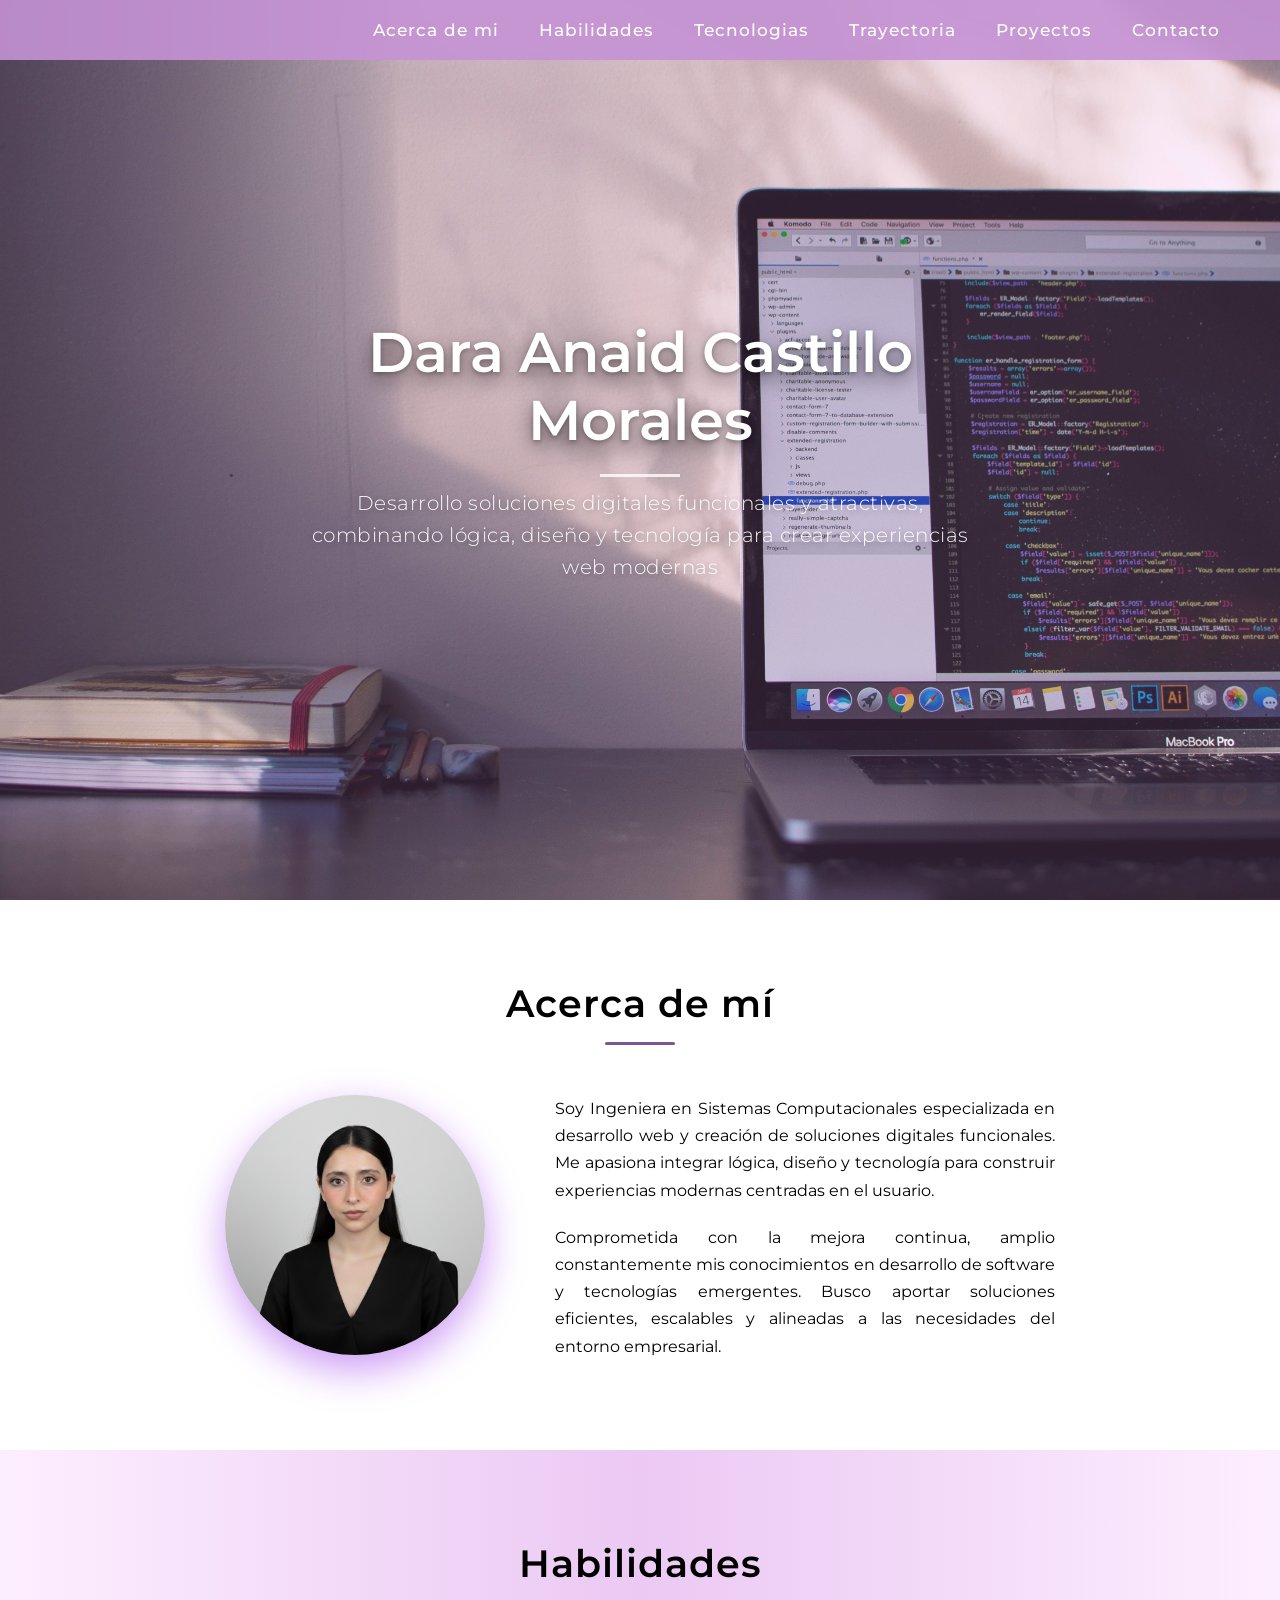
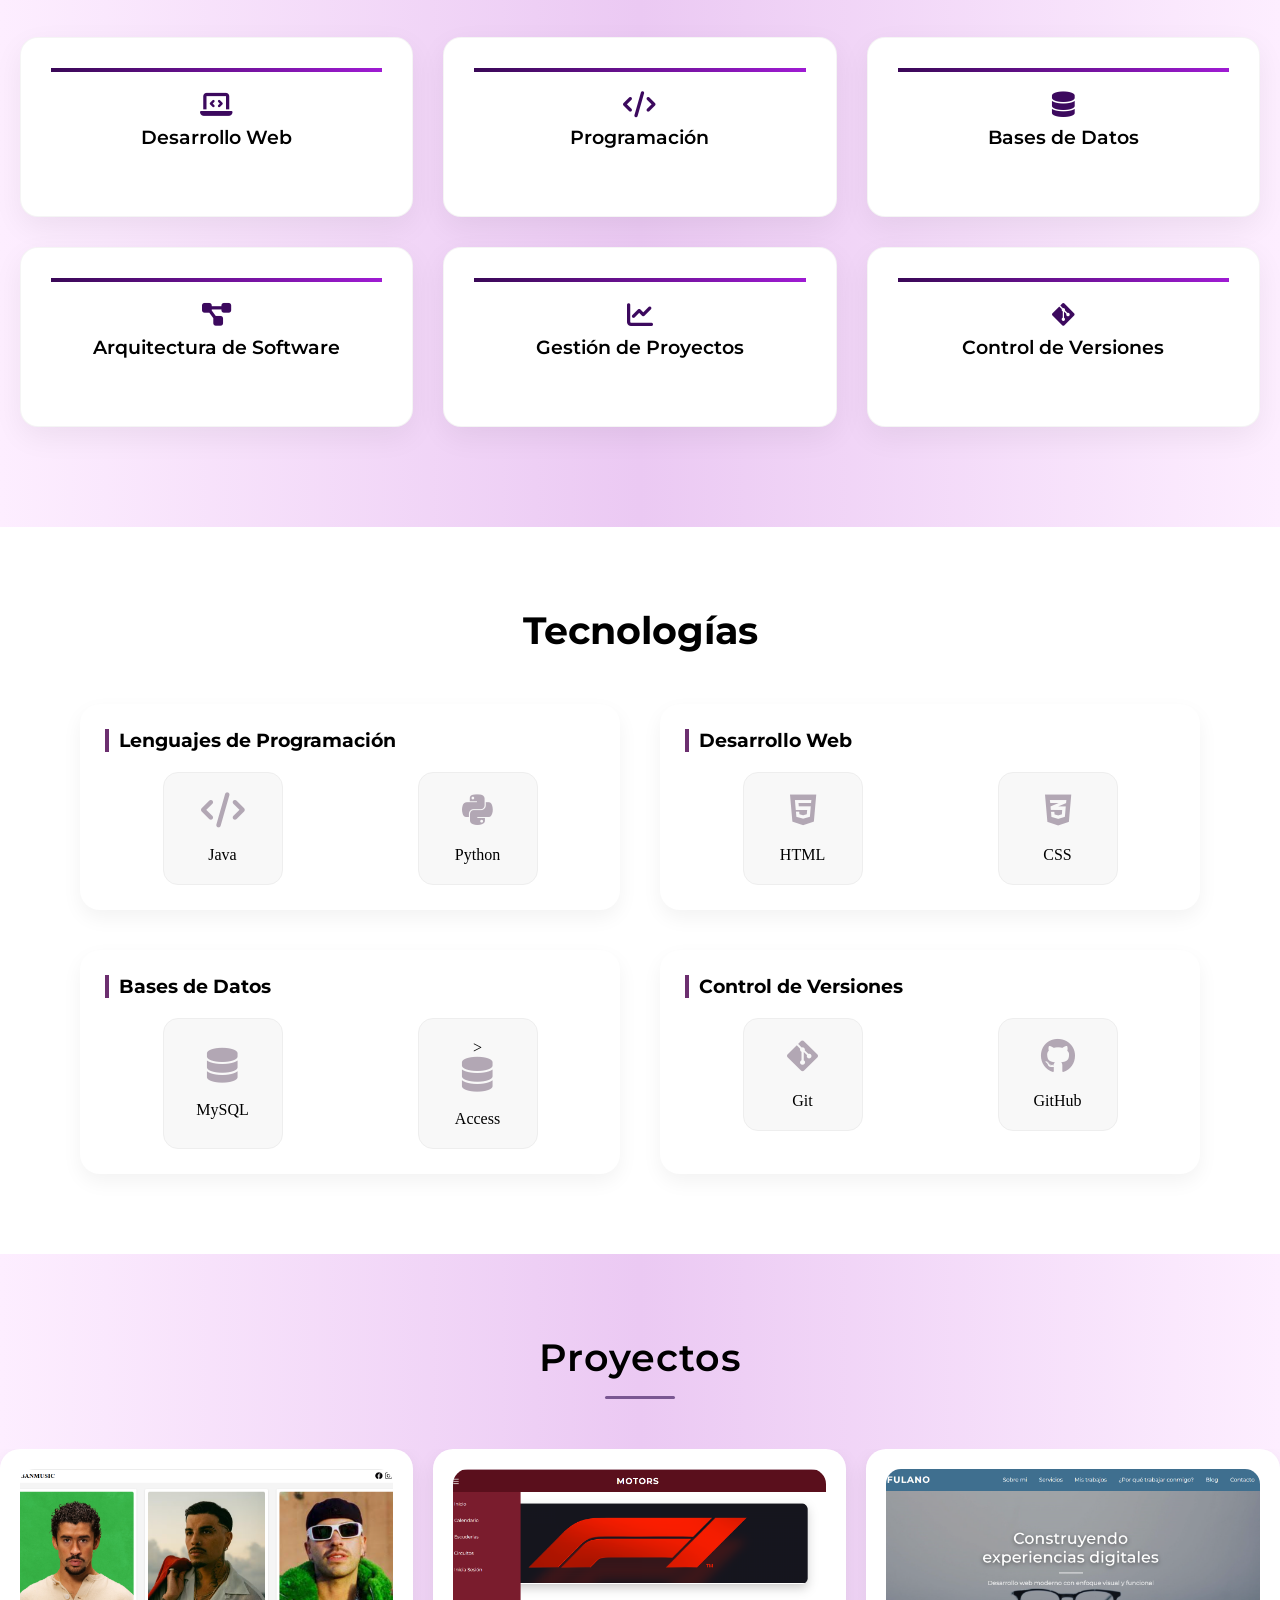
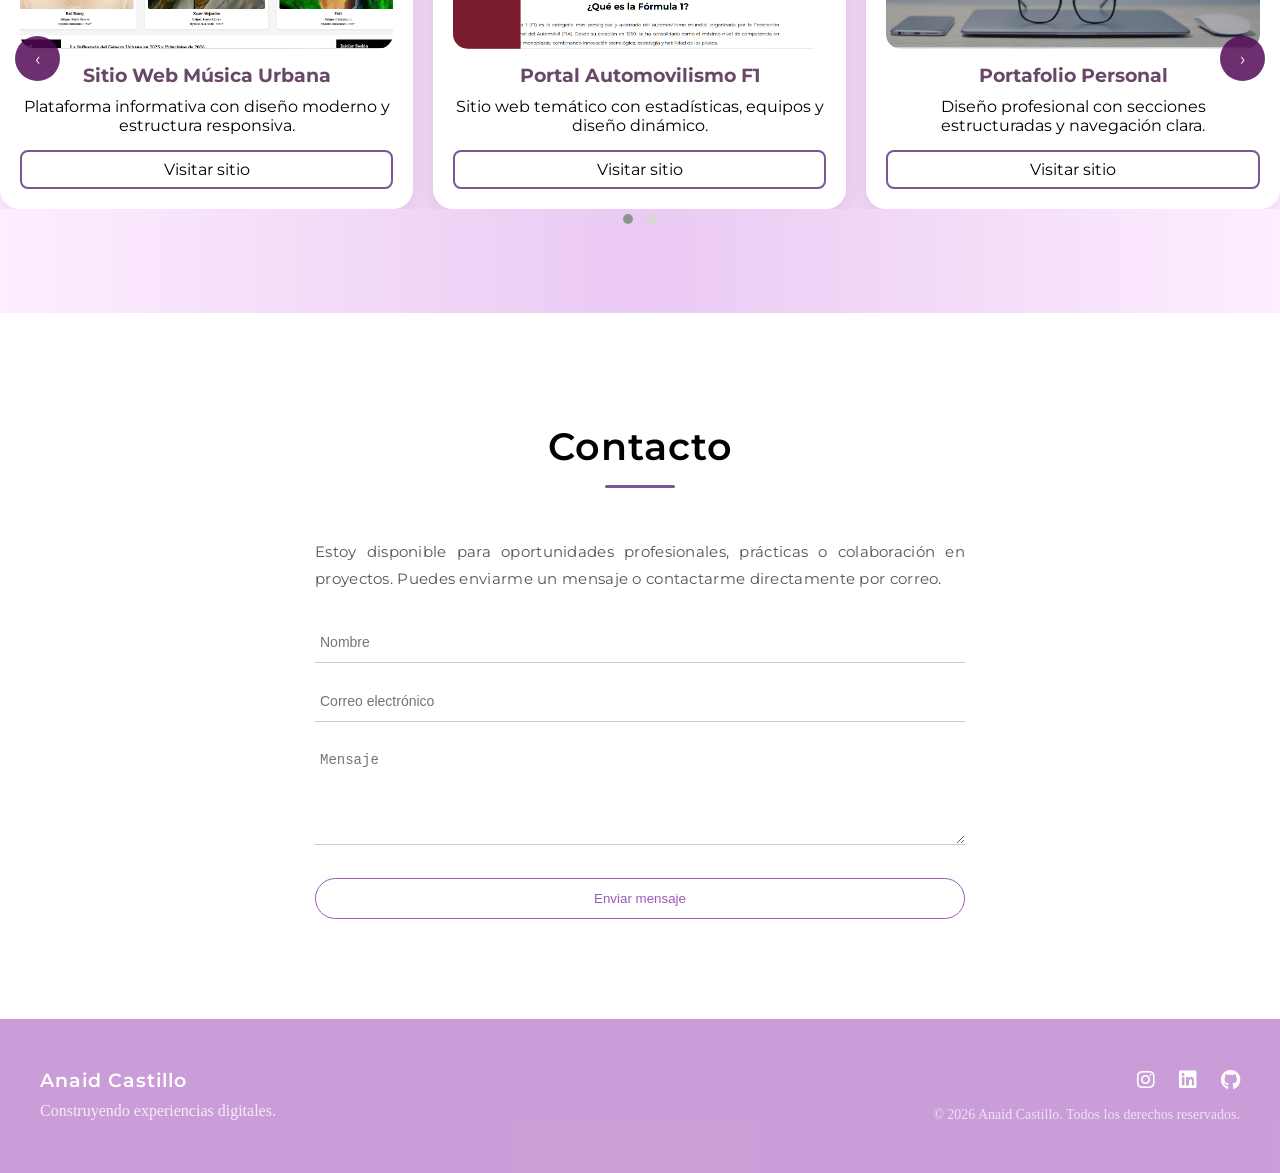
<file: EXAMEN/index.html>
<!DOCTYPE html>
<html lang="es">
<head>
    <meta charset="UTF-8">
    <title>PRESENTACION</title>
    <link rel="stylesheet" type="text/css" href="style.css">

    <link rel="preconnect" href="https://fonts.googleapis.com">
    <link rel="preconnect" href="https://fonts.gstatic.com" crossorigin>

    <link href="https://fonts.googleapis.com/css2?family=Montserrat:ital,wght@0,100..900;1,100..900&family=Open+Sans:ital,wght@0,300..800;1,300..800&display=swap" rel="stylesheet">

    <link rel="stylesheet" href="https://cdnjs.cloudflare.com/ajax/libs/font-awesome/6.5.0/css/all.min.css">

    <link rel="stylesheet" href="owl/owl.carousel.min.css">
    <link rel="stylesheet" href="owl/owl.theme.default.min.css">
</head>

<body>

    <header class="menu">
        <nav>
            <ul>
            <li><a href="#sobremi">Acerca de mi</a></li>
            <li><a href="#habilidades">Habilidades</a></li>
            <li><a href="#tecnologias">Tecnologias</a></li>
            <li><a href="#trayectoria">Trayectoria</a></li>
            <li><a href="#proyectos">Proyectos</a></li>
            <li><a href="#contacto">Contacto</a></li>
            </ul>
        </nav>
    </header>
    
    <div class="banner">
        <img src="Imagenes/computadora.jpg" class="img-banner">
        <div class="overlay">
            <div class="contenido-banner">
                <h1>Dara Anaid Castillo Morales</h1>
                <p>Desarrollo soluciones digitales funcionales y atractivas, combinando lógica, diseño y 
                    tecnología para crear experiencias web modernas</p>
            </div>
        </div>
    </div>
    
    <section id="sobremi" class="sobremi">
        <h2 class="titulo">Acerca de mí</h2>
        
        <div class="contenido-sobremi">
            <img class="foto" src="Imagenes/retrato.png" alt="Foto">
            <div class="texto-sobremi">
                <p>
                    Soy Ingeniera en Sistemas Computacionales especializada en desarrollo web y creación de 
                    soluciones digitales funcionales. Me apasiona integrar lógica, diseño y tecnología para construir
                    experiencias modernas centradas en el usuario.
                </p>
                
                <p>
                    Comprometida con la mejora continua, amplio constantemente mis conocimientos en desarrollo de software
                    y tecnologías emergentes. Busco aportar soluciones eficientes, escalables y alineadas a las necesidades 
                    del entorno empresarial.
                </p>
            </div>
        </div>
    </section>
    
    <section id="habilidades" class="habilidades">
        <h2 class="titulo-h">Habilidades</h2>

        <div class="grid-habilidades">
            <details class="tarjeta">
                <summary>
                    <div class="icono"><i class="fa-solid fa-laptop-code"></i></div>
                    <h3>Desarrollo Web</h3>
                </summary>
                <p>
                    Experiencia en HTML, CSS y diseño responsive.
                    Desarrollo de interfaces modernas centradas en el usuario.
                </p>
            </details>
            
            <details class="tarjeta">
                <summary>
                    <div class="icono"><i class="fa-solid fa-code"></i></div>
                    <h3>Programación</h3>
                </summary>
                <p>
                    Aplicación de lógica y estructuras de datos para resolver problemas.
                    Desarrollo de soluciones eficientes y escalables.
                </p>
            </details>

            <details class="tarjeta">
                 <summary>
                    <div class="icono"><i class="fa-solid fa-database"></i> </div>
                    <h3>Bases de Datos</h3>
                </summary>
                <p>
                    Diseño y gestión de bases de datos relacionales. 
                    Modelado de información, consultas SQL y optimización de estructuras para garantizar integridad y eficiencia en los datos.
                </p>
            </details>

            <details class="tarjeta">
                 <summary>
                    <div class="icono"><i class="fa-solid fa-diagram-project"></i></div>
                    <h3>Arquitectura de Software</h3>
                </summary>
                <p>
                    Diseño de soluciones estructuradas y escalables.
                    Aplicación de buenas prácticas, separación de responsabilidades y organización eficiente del código.
                </p>
            </details>

            <details class="tarjeta">
                 <summary>
                    <div class="icono"><i class="fa-solid fa-chart-line"></i></div>
                    <h3>Gestión de Proyectos</h3>
                </summary>
                <p>
                   Planificación y organización de proyectos de desarrollo de software.
                   Trabajo colaborativo, definición de requerimientos y seguimiento de objetivos para garantizar resultados efectivos.
                </p>
            </details>

            <details class="tarjeta">
                <summary>
                    <div class="icono"><i class="fa-brands fa-git-alt"></i></div>
                    <h3>Control de Versiones</h3>
                </summary>
                <p>
                    Uso de Git para el control y seguimiento de cambios en proyectos de software.
                    Manejo de ramas, commits estructurados y trabajo colaborativo mediante repositorios remotos.
                </p>
            </details>

        </div>
    </section>

    <section id="tecnologias">
    <h2>Tecnologías</h2>

    <div class="categorias-grid">

        <div class="categoria">
            <h3>Lenguajes de Programación</h3>
            <div class="tech-grid">
                <div class="tech" data-tooltip="Lenguaje orientado a objetos, 
                    POO, estructuras de datos y proyectos académicos.">
                    <i class="fa-solid fa-code"></i>
                    <span>Java</span>
                </div>

                <div class="tech" data-tooltip="Programación estructurada y 
                orientada a objetos, automatización básica y manipulación de datos.">
                    <i class="fa-brands fa-python"></i>
                    <span>Python</span>
                </div>
            </div>
        </div>

        <div class="categoria">
            <h3>Desarrollo Web</h3>
            <div class="tech-grid">
                <div class="tech" data-tooltip="Maquetación semántica de páginas web,
                estructura de contenido y buenas prácticas de accesibilidad.">
                    <i class="fa-brands fa-html5"></i>
                    <span>HTML</span>
                </div>

                <div class="tech" data-tooltip="Diseño responsivo, uso de Flexbox y Grid, 
                animaciones suaves y personalización visual de interfaces.">
                    <i class="fa-brands fa-css3-alt"></i>
                    <span>CSS</span>
                </div>
            </div>
        </div>

        <div class="categoria">
            <h3>Bases de Datos</h3>
            <div class="tech-grid">
                <div class="tech" data-tooltip="Diseño de bases de datos relacionales, consultas SQL, normalización
                 y gestión de información.">
                    <i class="fa-solid fa-database"></i>
                    <span>MySQL</span>
                </div>

                <div class="tech" data-tooltip="Creación y gestión de bases de datos locales, 
                    formularios, consultas y reportes estructurados.">>
                    <i class="fa-solid fa-database"></i>
                    <span>Access</span>
                </div>
            </div>
        </div>

        <div class="categoria">
            <h3>Control de Versiones</h3>
            <div class="tech-grid">
                <div class="tech" data-tooltip="Control de versiones, manejo de ramas,
                commits estructurados y seguimiento de cambios.">
                    <i class="fa-brands fa-git-alt"></i>
                    <span>Git</span>
                </div>

                <div class="tech" data-tooltip="Gestión de repositorios remotos, 
                    colaboración en proyectos y control de versiones en la nube.">
                    <i class="fa-brands fa-github"></i>
                    <span>GitHub</span>
                </div>
            </div>
        </div>

    </div>
    </section>
    
    <section id="proyectos" class="proyectos">
    <h2 class="titulo">Proyectos</h2>

    <div class="owl-carousel owl-theme">

        <!-- Proyecto 1 -->
        <div class="item proyecto-card">
            <img src="Imagenes/musica.png" alt="Proyecto Música">
            <h3>Sitio Web Música Urbana</h3>
            <p>Plataforma informativa con diseño moderno y estructura responsiva.</p>
            <a href="file:///C:/Users/anaid/OneDrive/Documentos/PRACTICA%206/index.html" target="_blank" class="btn-proyecto">
                Visitar sitio
            </a>
        </div>

        <!-- Proyecto 2 -->
        <div class="item proyecto-card">
            <img src="Imagenes/f1.png" alt="Proyecto F1">
            <h3>Portal Automovilismo F1</h3>
            <p>Sitio web temático con estadísticas, equipos y diseño dinámico.</p>
            <a href="file:///C:/Users/anaid/OneDrive/Documentos/PRACTICA%203/index.html" target="_blank" class="btn-proyecto">
                Visitar sitio
            </a>
        </div>

        <!-- Proyecto 3 -->
        <div class="item proyecto-card">
            <img src="Imagenes/blog.png" alt="Proyecto Blog">
            <h3>Portafolio Personal</h3>
            <p>Diseño profesional con secciones estructuradas y navegación clara.</p>
            <a href="file:///C:/Users/anaid/OneDrive/Documentos/Practica/index.html" target="_blank" class="btn-proyecto">
                Visitar sitio
            </a>
        </div>

        <!-- Proyecto 4 -->
        <div class="item proyecto-card">
            <img src="Imagenes/salud.png" alt="Proyecto Sistema">
            <h3>Sistema de Gestión de Citas</h3>
            <p>Proyecto académico con enfoque en arquitectura y modelado UML.</p>
            <a href="https://tu-enlace-aqui.com" target="_blank" class="btn-proyecto">
                Visitar sitio
            </a>
        </div>

        <!-- Proyecto 5 -->
        <div class="item proyecto-card">
            <img src="Imagenes/web.webp" alt="Proyecto Corporativo">
            <h3>Landing Page Corporativa</h3>
            <p>Diseño enfocado en experiencia de usuario y conversión.</p>
            <a href="https://tu-enlace-aqui.com" target="_blank" class="btn-proyecto">
                Visitar sitio
            </a>
        </div>
    </div>
    </section>

    <section id="contacto" class="contacto"> 
    <div class="contacto-wrapper">
        <h2 class="titulo">Contacto</h2>
        <p class="subtitulo">
            Estoy disponible para oportunidades profesionales, prácticas o colaboración en proyectos.
            Puedes enviarme un mensaje o contactarme directamente por correo.
        </p>

        <form class="formulario">
            <input type="text" placeholder="Nombre" required>
            <input type="email" placeholder="Correo electrónico" required>
            <textarea placeholder="Mensaje" rows="5" required></textarea>
            <button type="submit">Enviar mensaje</button>
        </form>
    </div>
    </section>

    <footer class="footer">
    <div class="footer-contenido">
        <div class="footer-izquierda">
            <h3>Anaid Castillo</h3>
            <p>Construyendo experiencias digitales.</p>
        </div>

        <div class="footer-derecha">
            <div class="redes">
                <a href="#" aria-label="Instagram"><i class="fab fa-instagram"></i></a>
                <a href="#" aria-label="LinkedIn"><i class="fab fa-linkedin"></i></a>
                <a href="#" aria-label="GitHub"><i class="fab fa-github"></i></a>
            </div>
            <p class="copyright">
                © 2026 Anaid Castillo. Todos los derechos reservados.
            </p>
        </div>
    </div>
    </footer>

    <script>
    document.addEventListener("DOMContentLoaded", function() {
        const tarjetas = document.querySelectorAll(".tarjeta");
        
        tarjetas.forEach(tarjeta => {
            tarjeta.addEventListener("click", function() {
                if (!this.open) {
                    tarjetas.forEach(t => t.removeAttribute("open"));
                }
            });
        });
    });
    </script>
    <script src="https://code.jquery.com/jquery-3.7.1.min.js"></script>
    <script src="js/owl.carousel.min.js"></script>

    <script>
    $(document).ready(function(){
        $(".owl-carousel").owlCarousel({
            loop: true,
            margin: 20,
            nav: true,
            dots: true,
            autoplay: true,
            autoplayTimeout: 3000,
            autoplayHoverPause: true,
            responsive:{
                0:{ items:1 },
                 768:{ items:2 },
                 1024:{ items:3 }
                }
            });
        });
    </script>
</body>
</html>
</file>
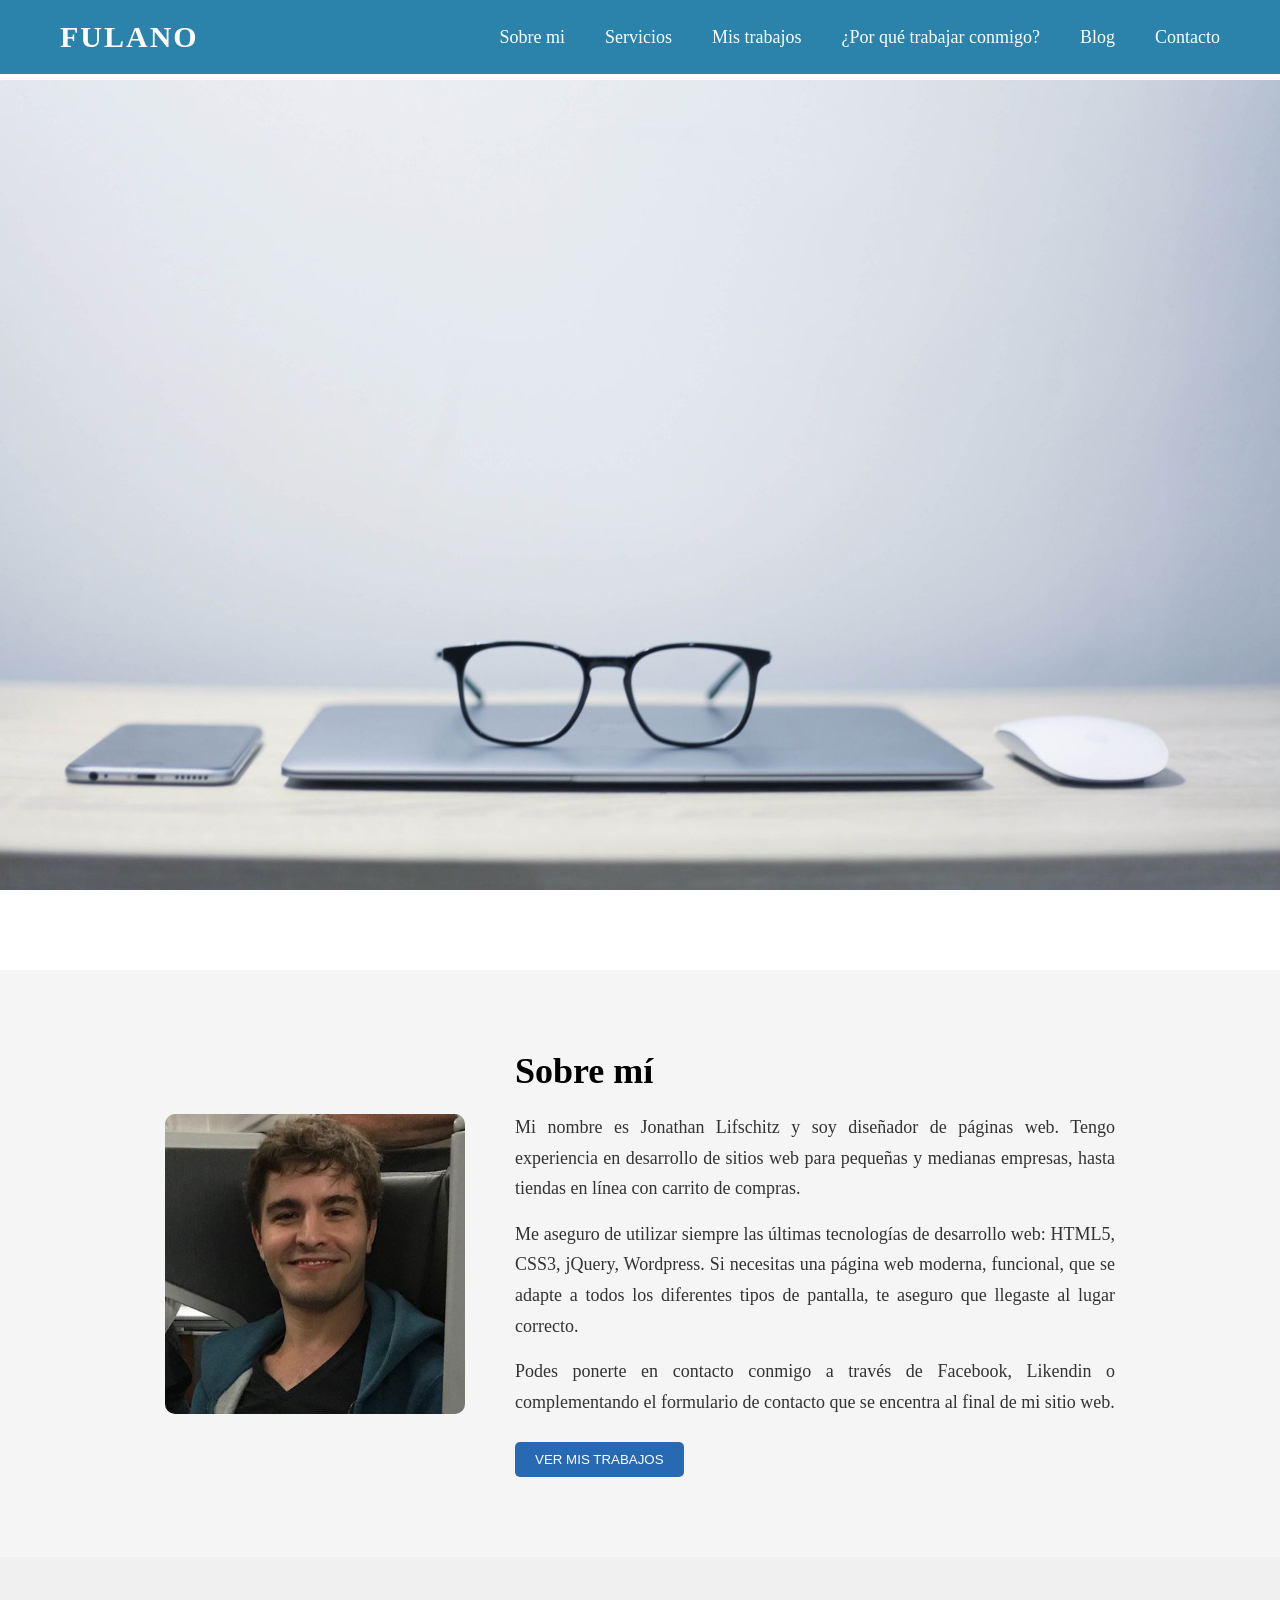
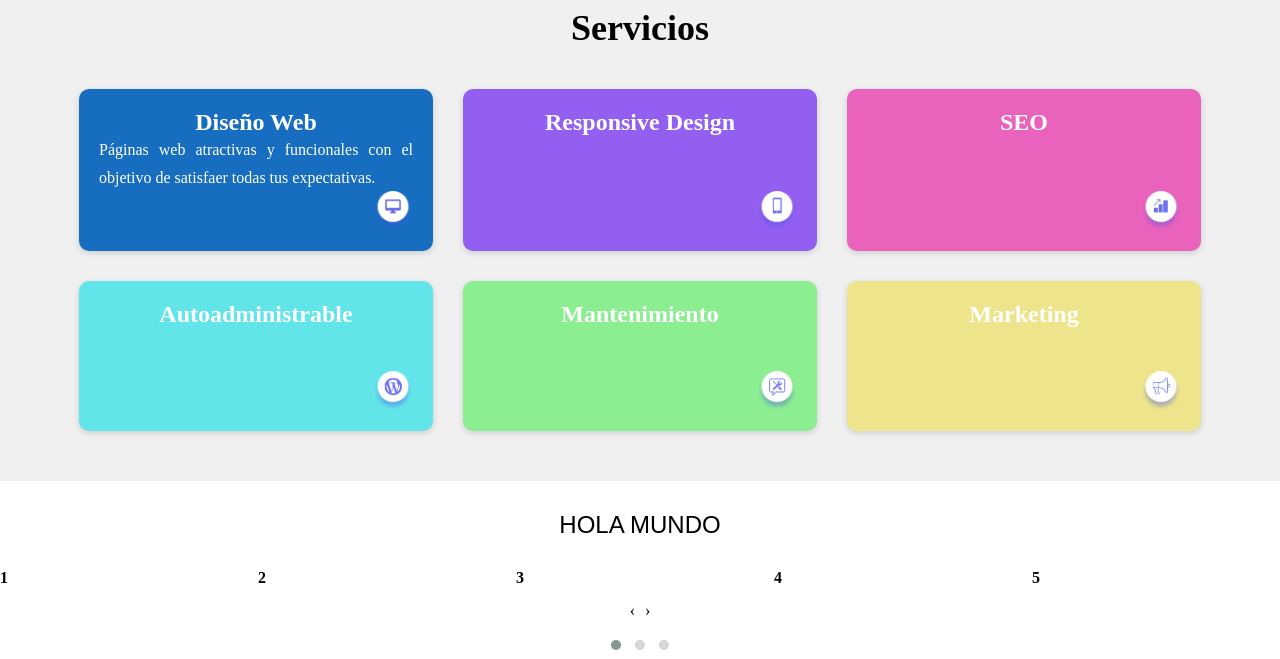
<file: Practica/index.html>
<!DOCTYPE html>
<html lang="es">
<head>
    <meta charset="UTF-8">
    <title>PRACTICA 5</title>
    <link rel="stylesheet" type="text/css" href="styles2.css">

    <link rel="preconnect" href="https://fonts.googleapis.com">
    <link rel="preconnect" href="https://fonts.gstatic.com" crossorigin>
    <link href="https://fonts.googleapis.com/css2?family=Montserrat:ital,wght@0,100..900;1,100..900&family=Open+Sans:ital,wght@0,300..800;1,300..800&display=swap" rel="stylesheet">

    <link rel="stylesheet" href="owl/owl.carousel.min.css">
    <link rel="stylesheet" href="owl/owl.theme.default.min.css">
    
</head>

<body>
    <aside class="menu">
        <h2>FULANO</h2>
        <ul>
            <li><a href="#">Sobre mi</a></li>
            <li><a href="#">Servicios</a></li>
            <li><a href="#">Mis trabajos</a></li>
            <li><a href="#">¿Por qué trabajar conmigo?</a></li>
            <li><a href="#">Blog</a></li>
            <li><a href="#">Contacto</a></li>
        </ul>
    </aside>
    <div class="banner">
        <img src="Imagenes/fondo.jpg" alt="Fondo">
    </div>
    <article>
        <section class="sobremi">
            <div class="contenido-sobremi">
                <img class="retrato" src="Imagenes/yo.jpg" alt="Retrato">
                <div class="texto-sobremi">
                    <h2>Sobre mí</h2>
                    <p>
                        Mi nombre es Jonathan Lifschitz y soy diseñador de páginas web. 
                        Tengo experiencia en desarrollo de sitios web para pequeñas y medianas
                        empresas, hasta tiendas en línea con carrito de compras.
                    </p>
                    <p>
                        Me aseguro de utilizar siempre las últimas tecnologías de desarrollo web: 
                        HTML5, CSS3, jQuery, Wordpress. Si necesitas una página web moderna, funcional,
                        que se adapte a todos los diferentes tipos de pantalla, te aseguro que llegaste
                        al lugar correcto.
                    </p>
                    <p>
                        Podes ponerte en contacto conmigo a través de Facebook, Likendin o complementando
                        el formulario de contacto que se encentra al final de mi sitio web.
                    </p>
                    <button type="button">VER MIS TRABAJOS</button>
                </div>
            </div>
        </section>
        <section class="servicios">
             <h2 class="titulo-s">Servicios</h2>
            <div class="contenedor-tarjetas">
            <div class="tarjetaw">
                <h2>Diseño Web</h2>
                <p>Páginas web atractivas y funcionales con el objetivo de satisfaer todas tus expectativas.</p>
                <img class="logo" src="Imagenes/monitor.png" alt="Monitor">
            </div>
            <div class="tarjetar">
                <h2>Responsive Design</h2>
                <p></p>
                <img class="logo" src="Imagenes/mobile.png" alt="Mobile">
            </div>
            <div class="tarjetas">
                <h2>SEO</h2>
                <p></p>
                <img class="logo" src="Imagenes/seo.png" alt="Seo">
            </div>
             <div class="tarjetaa">
                <h2>Autoadministrable</h2>
                <p></p>
                <img class="logo" src="Imagenes/wordpress.png" alt="Autoadministrable">
            </div>
            <div class="tarjetam">
                <h2>Mantenimiento</h2>
                <p></p>
                <img class="logo" src="Imagenes/mante.png" alt="Mantenimiento">
            </div>
            <div class="tarjetad">
                <h2>Marketing</h2>
                <p></p>
                <img class="logo" src="Imagenes/marketing.png" alt="Marketing">
            </div>
            </div>
        </section>
    </article>
    
    <div class="carrusel">
        <h2>HOLA MUNDO</h2>
    <div class="owl-carousel owl-theme">
        <div class="item"><h4>1</h4></div>
        <div class="item"><h4>2</h4></div>
        <div class="item"><h4>3</h4></div>
        <div class="item"><h4>4</h4></div>
        <div class="item"><h4>5</h4></div>
        <div class="item"><h4>6</h4></div>
        <div class="item"><h4>7</h4></div>
        <div class="item"><h4>8</h4></div>
        <div class="item"><h4>9</h4></div>
        <div class="item"><h4>10</h4></div>
        <div class="item"><h4>11</h4></div>
        <div class="item"><h4>12</h4></div>
    </div>

    <script src="https://code.jquery.com/jquery-3.7.1.min.js" integrity="sha256-/JqT3SQfawRcv/BIHPThkBvs0OEvtFFmqPF/lYI/Cxo=" crossorigin="anonymous"></script>
    <script src="js/owl.carousel.min.js"></script>
    <script src="js/owl.carousel.js"></script>
    <script>
        $('.owl-carousel').owlCarousel({ 
            loop:true,
            margin:10,
            nav:true,
            responsive:{
                0:{
                    items:1
                },
                600:{
                    items:3
                },
                1000:{
                    items:5
                }
            }
        })
    </script>
    </div>
</body>
</html>
</file>
<file: EXAMEN/style.css>
* {
    margin: 0;
    padding: 0;
    box-sizing: border-box;
}
html {
    scroll-behavior: smooth;
}
header {
    width: 100%;
    height: auto;
    padding: 0 40px;
    box-sizing: border-box;
}

.menu {
    display: flex;
    align-items: center;
    justify-content: flex-end;
    padding: 20px 60px;
    position: fixed;
    top: 0;
    width: 100%;
    z-index: 1000;
    background: rgba(197, 147, 212, 0.9);
    backdrop-filter: blur(8px);
}

ul {
    list-style: none;
    display: flex;
    gap: 40px;
}

li a {
    position: relative;
    text-decoration: none;
    color: white;
    font-size: 17px;
    font-weight: 500;
    letter-spacing: 1px;
    transition: color 0.3s ease;
    font-family: 'Montserrat', sans-serif;
}

li a:hover {
    color: #f8f0ff;
}

li a:after {
    content: '';
    position: absolute;
    width: 100%;
    transform: scale(0);
    height: 2px;
    bottom: -4px;
    left: 0;
    background-color: rgb(255, 255, 255);
    transform-origin: bottom right;
    transition: transform 0.3s ease-out;
}

li a:hover:after {
    background-color: #ffffff;
    transform: scaleX(1);
    transform-origin: bottom left;
}


.banner {
    position: relative;
    height: 100vh;
    overflow: hidden;
}

.img-banner {
    position: absolute;
    inset: 0;
    width: 100%;
    height: 100%;
    object-fit: cover;
    object-position: center 70%;
    z-index: -1;
}

.overlay {
    position: relative;
    background: rgba(235, 164, 253, 0.185);
    height: 100%;
    display: flex;
    align-items: center;
    justify-content: center;
}

.contenido-banner {
    text-align: center;
    color: white;
    max-width: 700px;
    padding: 20px;
}

.contenido-banner h1 {
    font-size: 56px;
    font-family: 'Montserrat', sans-serif;
    font-weight: 600;
    color: white;
    text-shadow:
        0 2px 5px rgba(0,0,0,0.3),
        0 8px 20px rgba(0,0,0,0.5);
}

.contenido-banner h1::after {
    content: "";
    display: block;
    width: 80px;
    height: 3px;
    background: white;
    margin: 20px auto 0 auto;
    opacity: 0.8;
}

.contenido-banner p {
    font-size: 20px;
    font-weight: 300; 
    line-height: 1.6; 
    letter-spacing: 0.5px;
    opacity: 0.95;
    font-family: 'Montserrat', sans-serif;
    text-shadow: 0 2px 8px rgba(0,0,0,0.4);
    margin-top: 10px;
}
.sobremi {
    display: flex;
    flex-direction: column;
    align-items: center;
    padding: 80px 20px 70px 20px;
}

.contenido-sobremi {
    display: flex;
    align-items: flex-start;
    justify-content: center;
    gap: 70px;
    max-width: 1100px;
    width: 100%;
}

.titulo {
    text-align: center;
    font-size: 38px;
    margin-bottom: 50px;
    font-family: "Montserrat", sans-serif;
    font-weight: 600;
    letter-spacing: 1px;
    position: relative;
}

.titulo::after {
    content: "";
    display: block;
    width: 70px;
    height: 3px;
    background: #7a5792; 
    margin: 15px auto 0 auto;
    border-radius: 2px;
}

.texto-sobremi {
    display: flex;
    flex-direction: column;
    justify-content: center;  
    max-width: 500px; 
}

.texto-sobremi p {
    font-family: "Montserrat", sans-serif;
    font-size: 16px;
    line-height: 1.7;
    color: #000000;
    max-width: 600px;
    text-align: justify;
    margin-bottom: 20px;
}

.foto {
    width: 260px;
    height: 260px;
    object-fit: cover;
    border-radius: 50%;
    box-shadow: 0 15px 40px rgb(205, 155, 245);
}

.habilidades {
    padding: 100px 20px;
    text-align: center;
    background: linear-gradient(to right, #fdeeff, #ebc9f3, #fdeeff);
}

.grid-habilidades {
    display: grid;
    grid-template-columns: repeat(3, 1fr); 
    gap: 30px;
    align-items: start;
}

.tarjeta {
    border-radius: 18px;
    background: #ffffff;
    box-shadow: 0 10px 30px rgba(0, 0, 0, 0.06);
    border: 1px solid rgba(0, 0, 0, 0.04);
    overflow: hidden;
    transition: transform 0.35s ease, box-shadow 0.35s ease;
    min-height: 180px;
    padding: 30px;
}

.tarjeta summary {
    flex: 1;
    display: flex;
    flex-direction: column;
    justify-content: center; 
    align-items: center;
    padding: 20px;
}

.tarjeta p {
    padding: 20px;
    margin: 0;
    font-family: "Montserrat", sans-serif;
    text-align: justify;
    line-height: 1.6;
}

.titulo-h {
    text-align: center;
    font-size: 38px;
    margin-bottom: 50px;
    margin-top: -10px;
    font-family: "Montserrat", sans-serif;
    font-weight: 600;
    letter-spacing: 1px;
    position: relative;
}

.tarjeta:hover {
    transform: scale(1.05); 
    box-shadow: 0 8px 20px rgba(0,0,0,0.08);
}

.tarjeta[open] summary {
    border-bottom: 1px solid #e0e0e0;
}

.tarjeta summary::-webkit-details-marker {
    display: none;
}

.icono i {
    color: #3c095e; 
    font-size: 26px;
    margin-bottom: 8px;
}

.tarjeta h3 {
    font-family: "Montserrat", sans-serif;
    font-weight: 600;
}

summary {
    list-style: none;
    cursor: pointer;
}

summary::-webkit-details-marker {
    display: none;
}

.tarjeta::before {
    content: "";
    display: block;
    height: 4px;
    width: 100%;
    background: linear-gradient(to right, #3a0857, #9f1bd3);
}

#tecnologias {
    padding: 80px;
    color: rgb(0, 0, 0);
    padding: 80px;
}

#tecnologias h2 {
    text-align: center;
    margin-bottom: 50px;
    font-family: "Montserrat", sans-serif;
    font-size: 38px;

}

.categoria {
    background: #ffffff;
    padding: 25px;
    border-radius: 20px;
    box-shadow: 0 8px 20px rgba(0,0,0,0.05);
}

.categoria h3 {
    margin-bottom: 20px;
    border-left: 4px solid #500653d5;
    padding-left: 10px;
    font-family: "Montserrat", sans-serif;
}

.categorias-grid {
    display: grid;
    grid-template-columns: repeat(2, 1fr);
    gap: 40px;
}

.tech-grid {
    display: flex;
    flex-wrap: wrap;
    gap: 20px;
    justify-content: space-around; 
}

.tech {
    background: #f8f8f8;
    padding: 20px;
    border-radius: 15px;
    width: 120px;
    border: 1px solid #eee;

    display: flex;
    flex-direction: column;   
    align-items: center;      
    justify-content: center;

    position: relative;
    cursor: pointer;
}

.tech i {
    font-size: 35px;
    margin-bottom: 10px;
    color: #9b8d9ec2;
}

.tech span {
    margin-top: 8px;
    font-weight: 500;
}

.tech:hover {
    transform: translateY(-5px);
    background: #b299bd;
    box-shadow: 0 6px 15px rgba(60, 1, 78, 0.158);
}

.tech::after {
    content: attr(data-tooltip);
    position: absolute;
    bottom: 120%;
    left: 50%;
    transform: translateX(-50%);
    
    background: #d9c6e0;
    color: rgb(0, 0, 0);
    padding: 8px 12px;
    border-radius: 8px;
    font-size: 13px;
    width: 200px;
    
    opacity: 0;
    pointer-events: none;
    transition: 0.3s ease;
    
    font-family: "Montserrat", sans-serif;
    text-align: justify;  
    line-height: 1.4;
}

.tech:hover::after {
    opacity: 1;
    transform: translate(-50%, -5px);
}

.tech::before {
    content: "";
    position: absolute;
    bottom: 110%;
    left: 50%;
    transform: translateX(-50%);
    
    border-width: 6px;
    border-style: solid;
    border-color: #684768 transparent transparent transparent;
    
    opacity: 0;
    transition: 0.3s ease;
}

.tech:hover::after,
.tech:hover::before {
    opacity: 1;
}

@media (max-width: 768px) {
    .categorias-grid {
        grid-template-columns: 1fr;
    }
}

.proyectos {
    background: linear-gradient(to right, #fdeeff, #ebc9f3, #fdeeff);
    position: relative;
    overflow: visible;
    padding: 80px 0;
    font-family: "Montserrat", sans-serif;
    margin-bottom: 20px;
}

.proyecto-card {
    background: white;
    border-radius: 20px;
    padding: 20px;
    text-align: center;
    box-shadow: 0 8px 20px rgba(0,0,0,0.08);
    transition: 0.3s ease;

    display: flex;
    flex-direction: column;
    justify-content: space-between;
    height: 100%;
}

.proyecto-card img {
    width: 100%;
    height: 180px;
    object-fit: cover;
    border-radius: 15px;
    margin-bottom: 15px;
}

.proyecto-card h3 {
    margin-bottom: 10px;
    font-family: "Montserrat", sans-serif;
    color: #684768;
}

.proyecto-card:hover {
    transform: translateY(-8px);
}

.owl-carousel .owl-stage-outer {
    overflow: visible;   
}

.owl-nav {
    position: absolute;
    top: 45%;
    width: 100%;
    transform: translateY(-50%);
}

.owl-nav button {
    position: absolute;
    background: #500653d5 !important;
    color: white !important;
    border-radius: 50% !important;
    width: 45px;
    height: 45px;
    font-size: 18px !important;
    display: flex !important;
    align-items: center;
    justify-content: center;
}

.owl-nav .owl-prev {
    left: 10px;   
}

.owl-nav .owl-next {
    right: 10px; 
}

.owl-stage {
    display: flex;
}

.owl-item {
    display: flex;
}

.btn-proyecto {
    display: inline-block;
    margin-top: 15px;
    padding: 8px 16px;
    color: rgb(0, 0, 0);
    border-radius: 8px;
    border: solid 2px #7a5792;
    text-decoration: none;
    transition: 0.3s ease;
}

.btn-proyecto:hover {
    background: #6e4077;
    color: white;
}

.contacto {
    margin-top: -10px;
    padding: 100px 20px;
    text-align: center;
    font-family: "Montserrat", sans-serif;
}

.contacto-wrapper {
    max-width: 650px;
    margin: auto;
}

.subtitulo {
    color: #555;
    margin-bottom: 30px;
    font-size: 15px;
    line-height: 1.8;      
    text-align: justify;   
    letter-spacing: 0.3px;
}

.formulario {
    display: flex;
    flex-direction: column;
    gap: 18px;
}

.formulario input,
.formulario textarea {
    border: none;
    border-bottom: 1px solid #ccc;
    padding: 12px 5px;
    font-size: 14px;
    background: transparent;
    outline: none;
    transition: 0.3s ease;
}

.formulario input:focus,
.formulario textarea:focus {
    border-bottom: 1px solid #9b59b6; /* morado */
}

.formulario button {
    margin-top: 15px;
    padding: 12px;
    border: 1px solid #9b59b6;
    background: transparent;
    color: #9b59b6;
    cursor: pointer;
    transition: 0.3s ease;
    border-radius: 30px;
    font-weight: 500;
}

.formulario button:hover {
    background: #9b59b6;
    color: white;
}

/* Footer */
.footer {
    background: rgba(197, 147, 212, 0.9);
    color: white;
    padding: 50px 20px;
}

.footer-contenido {
    max-width: 1400px;  
    margin: 0 auto;
    padding: 0 20px;     
    display: flex;
    justify-content: space-between;
    align-items: flex-start;
    flex-wrap: wrap;
    gap: 40px;
}

.footer-izquierda h3 {
    font-family: 'Montserrat', sans-serif;
    font-weight: 600;
    margin-bottom: 10px;
    letter-spacing: 1px;
}

.footer-izquierda p {
    opacity: 0.8;
    max-width: 280px;
}

/* Lado derecho */
.footer-derecha {
    text-align: right;
}

/* Redes */
.redes {
    margin-bottom: 15px;
}

.redes a {
    color: white;
    text-decoration: none;
    margin-left: 20px;
    font-size: 20px;
    transition: 0.3s ease;
}

.redes a:hover {
    color: #d29ddb; 
}

.copyright {
    font-size: 14px;
    opacity: 0.7;
}
</file>
<file: Practica/styles2.css>
* {
    margin: 0;
    padding: 0;
    box-sizing: border-box;
}
.menu {
    background-color: rgb(43, 130, 170);
    display: flex;
    align-items: center;
    justify-content: space-between;
    padding: 20px 60px;
    position: fixed;
    top: 0;
    width: 100%;
    z-index: 1000;
}
.menu ul {
    list-style: none;
    display: flex;
    gap: 40px;
}
.menu a {
    text-decoration: none;
    color: white;
    font-size: 18px;
    font-family: Verdana;
}
.menu h2 {
    color: white;
    font-weight: bold;
    font-size: 30px;
    letter-spacing: 2px;
    font-family: Verdana;
}
.menu a:hover {
    color: #042658;
}
article, .banner {
    margin-top: 80px; 
}
.banner {
    width: 100%;
    height: 90vh;
    overflow: hidden;
}
.banner img {
    width: 100%;
    height: 100%;
    object-fit: cover;
}
.sobremi {
    padding: 80px 50px;
    background-color: #f5f5f5;
    display: flex;
    justify-content: center;   
}
.contenido-sobremi {
    display: flex;
    align-items: center;       
    justify-content: center;   
    gap: 50px;
    max-width: 1100px;
    width: 100%;
}
.retrato {
    width: 300px;
    border-radius: 10px;
}
.texto-sobremi h2 {
    font-size: 36px;
    margin-bottom: 20px;
}
.texto-sobremi p {
    font-size: 18px;
    line-height: 1.7;
    color: #333;
    max-width: 600px;
    text-align: justify;
    margin-bottom: 15px;
}
button {
    background-color: #2869b4;
    color: white;
    padding: 10px 20px;
    border: none;
    border-radius: 5px;
    cursor: pointer;
    margin-top: 10px;
}
button:hover {
    background-color: #a1cbfa;
}
.servicios {
    padding: 50px;
    background-color: #f0f0f0;
}
.titulo-s {
    text-align: center;
    margin-bottom: 40px;
    font-size: 36px;
}
.contenedor-tarjetas {
    display: flex;
    justify-content: center;
    gap: 30px;
    flex-wrap: wrap;
}
.contenedor-tarjetas p {
    line-height: 1.7;
    text-align: justify;
}
.tarjetaw, .tarjetar, .tarjetas, .tarjetaa, .tarjetam, .tarjetad {
    width: 30%;
    text-align: center;
    border-radius: 10px;
    box-shadow: 0px 2px 6px rgba(0,0,0,0.15);
    padding: 20px;
    transition: all 0.3s ease;
    color: white;
    min-height: 150px;

    display: flex;             
    flex-direction: column;     
    justify-content: space-between; 
}
.tarjetaw {
    background-color: rgb(23, 110, 192);
}
.tarjetar {
    background-color: rgb(146, 95, 240);
}
.tarjetas {
    background-color: rgb(233, 98, 188);
}
.tarjetaa {
    background-color: rgb(98, 229, 233);
}
.tarjetam {
    background-color: rgb(139, 238, 144);
}
.tarjetad {
    background-color: rgb(238, 228, 139);
}
.tarjetaw:hover, .tarjetar:hover, .tarjetas:hover, .tarjetaa:hover, .tarjetam:hover, .tarjetad:hover{
    transform: translateY(-5px);
    box-shadow: 0px 4px 10px rgba(0,0,0,0.2);
}
.logo {
    width: 40px;
    height: 40px;
    align-self: flex-end;   
    margin-top: auto;       
}
.carrusel h2 {
    text-align: center;
    font-family: "Montserrat Alternates", sans-serif;
    font-weight: 500;
    font-style: normal;
    margin-top: 30px; 
    margin-bottom: 30px; 
}
</file>
